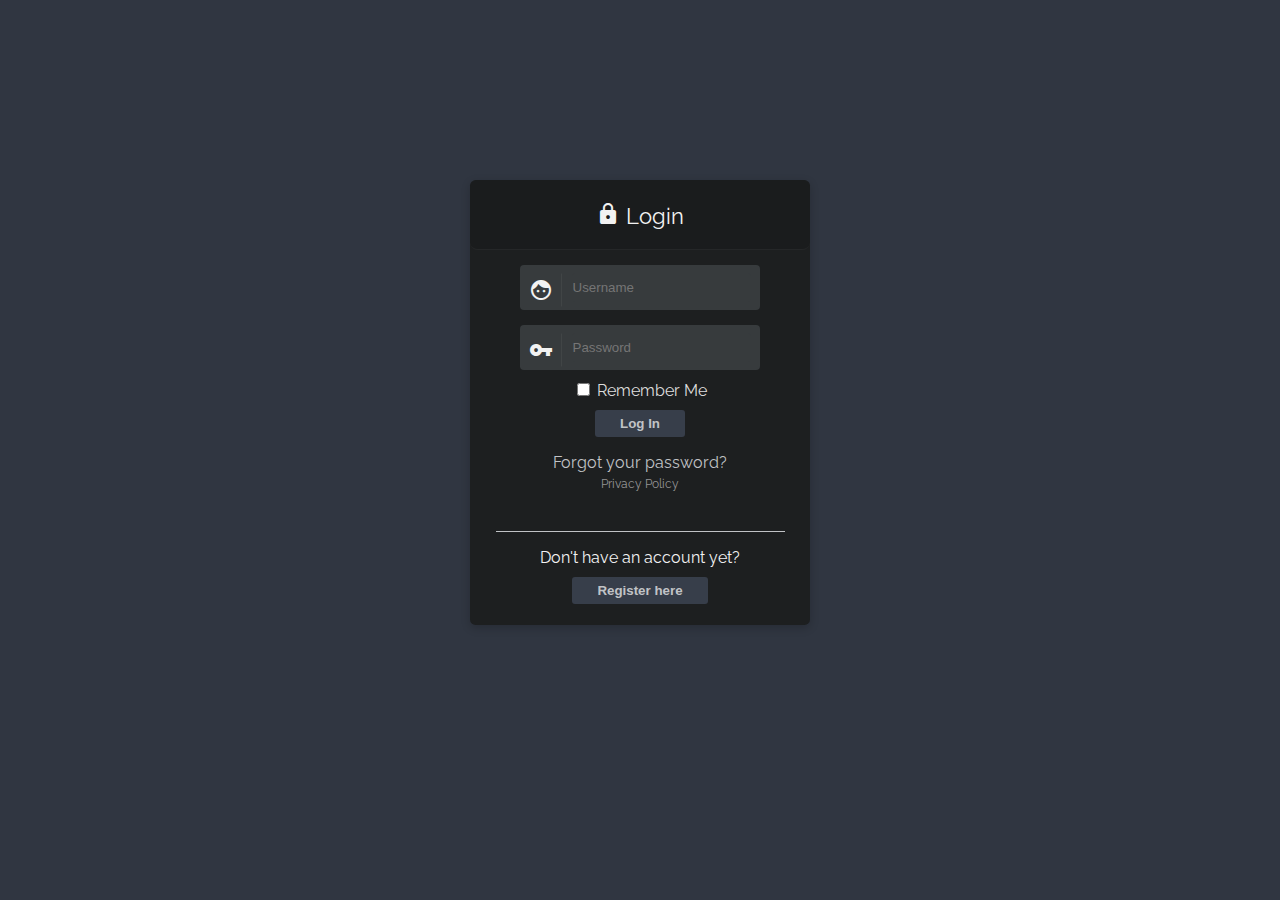
<file: login.html>
<html>

<head>
    <meta charset="UTF-8">
    <title>Login</title>
    <meta name="description" content="Login - Register Template">
    <meta name="author" content="Lorenzo Angelino aka MrLolok">
    <meta name="viewport" content="width=device-width, initial-scale=1.0">
    <link href="https://fonts.googleapis.com/icon?family=Material+Icons" rel="stylesheet">
    <link rel="stylesheet" href="Login.css">
    <style>
        body {
            background-color: #303641;
        }
    </style>
</head>

<body>
    <div id="container-login">
        <div id="title">
            <i class="material-icons lock">lock</i> Login
        </div>

        <form>
            <div class="input">
                <div class="input-addon">
                    <i class="material-icons">face</i>
                </div>
                <input id="username" placeholder="Username" type="text" required class="validate" autocomplete="off">
            </div>

            <div class="clearfix"></div>

            <div class="input">
                <div class="input-addon">
                    <i class="material-icons">vpn_key</i>
                </div>
                <input id="password" placeholder="Password" type="password" required class="validate" autocomplete="off">
            </div>

            <div class="remember-me">
                <input type="checkbox">
                <span style="color: #DDD">Remember Me</span>
            </div>

            <input type="submit" value="Log In" />
        </form>

        <div class="forgot-password">
            <a href="#">Forgot your password?</a>
        </div>
        <div class="privacy">
            <a href="#">Privacy Policy</a>
        </div>

        <div class="register">
            Don't have an account yet?
            <a href="register.html"><button id="register-link">Register here</button></a>
        </div>
    </div>
</body>

</html>
</file>
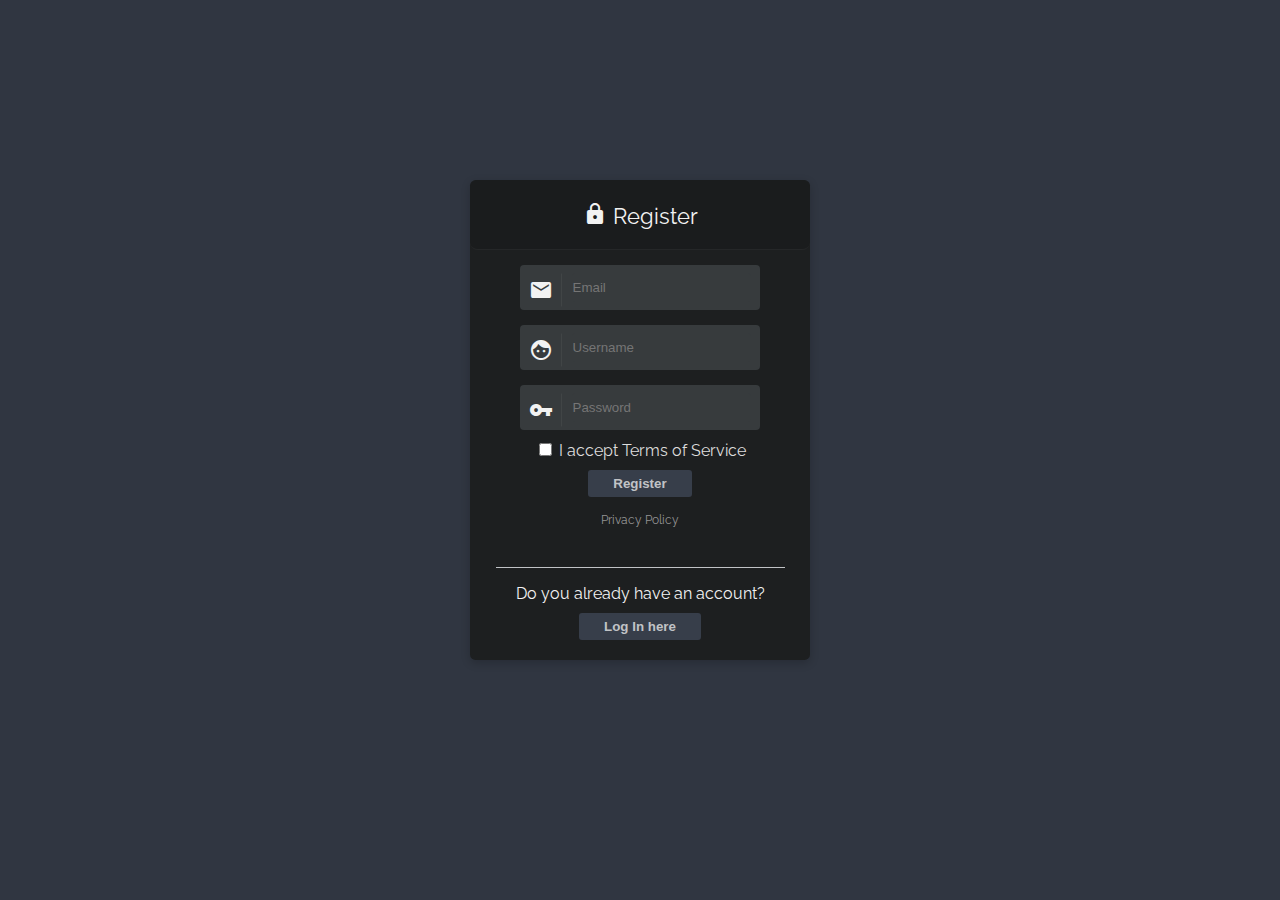
<file: register.html>
<html>

<head>
    <meta charset="UTF-8">
    <title>Register</title>
    <meta name="description" content="Login - Register Template">
    <meta name="author" content="Lorenzo Angelino aka MrLolok">
    <meta name="viewport" content="width=device-width, initial-scale=1.0">
    <link rel="stylesheet" href="Login.css">
    <link href="https://fonts.googleapis.com/icon?family=Material+Icons" rel="stylesheet">
    <style>
        body {
            background-color: #303641;
        }
    </style>
</head>

<body>
    <div id="container-register">
        <div id="title">
            <i class="material-icons lock">lock</i> Register
        </div>

        <form>
            <div class="input">
                <div class="input-addon">
                    <i class="material-icons">email</i>
                </div>
                <input id="email" placeholder="Email" type="email" required class="validate" autocomplete="off">
            </div>

            <div class="clearfix"></div>

            <div class="input">
                <div class="input-addon">
                    <i class="material-icons">face</i>
                </div>
                <input id="username" placeholder="Username" type="text" required class="validate" autocomplete="off">
            </div>

            <div class="clearfix"></div>

            <div class="input">
                <div class="input-addon">
                    <i class="material-icons">vpn_key</i>
                </div>
                <input id="password" placeholder="Password" type="password" required class="validate" autocomplete="off">
            </div>

            <div class="remember-me">
                <input type="checkbox">
                <span style="color: #DDD">I accept Terms of Service</span>
            </div>

            <input type="submit" value="Register" />
        </form>

        <div class="privacy">
            <a href="#">Privacy Policy</a>
        </div>

        <div class="register">
            Do you already have an account?
            <a href="#"><button id="register-link">Log In here</button></a>
        </div>
    </div>
</body>

</html>
</file>
<file: Login.css>
@import url('https://fonts.googleapis.com/css?family=Raleway');
body {
    margin: 0;
    padding: 0;
    font-family: 'Raleway', sans-serif;
    color: #F2F2F2;
}

#container-login {
    background-color: #1D1F20;
    position: relative;
    top: 20%;
    margin: auto;
    width: 340px;
    height: 445px;
    border-radius: 0.35em;
    box-shadow: 0 3px 10px 0 rgba(0, 0, 0, 0.2);
    text-align: center;
}

#container-register {
    background-color: #1D1F20;
    position: relative;
    top: 20%;
    margin: auto;
    width: 340px;
    height: 480px;
    border-radius: 0.35em;
    box-shadow: 0 3px 10px 0 rgba(0, 0, 0, 0.2);
    text-align: center;
}

#title {
    position: relative;
    background-color: #1A1C1D;
    width: 100%;
    padding: 20px 0px;
    border-radius: 0.35em;
    font-size: 22px;
    border-bottom: 1px solid rgba(255, 255, 255, 0.05);
}

.lock {
	position: relative;
	top: 2px;
}

.input {
    margin: auto;
    width: 240px;
    border-radius: 4px;
    background-color: #373b3d;
    padding: 8px 0px;
    margin-top: 15px;
}

.input-addon {
    float: left;
    background-color: #373b3d;
    border: 1px solid #373b3d;
    padding: 4px 8px;
    border-right: 1px solid rgba(255, 255, 255, 0.05);
}

input[type=checkbox] {
    cursor: pointer;
}

input[type=text] {
    color: #949494;
    margin: 0;
    background-color: #373b3d;
    border: 1px solid #373b3d;
    padding: 6px 0px;
    border-radius: 3px;
}

input[type=text]:focus {
    border: 1px solid #373b3d;
}

input[type=password] {
    color: #949494;
    margin: 0;
    background-color: #373b3d;
    border: 1px solid #373b3d;
    padding: 6px 0px;
    border-radius: 3px;
}

input[type=password]:focus {
    border: 1px solid #373b3d;
}

input[type=email] {
    color: #949494;
    margin: 0;
    background-color: #373b3d;
    border: 1px solid #373b3d;
    padding: 6px 0px;
    border-radius: 3px;
}

input[type=email]:focus {
    border: 1px solid #373b3d;
}

.forgot-password {
    position: relative;
    bottom: 0%;
}

.forgot-password a:link {
    color: #C1C3C6;
    text-decoration: none;
}

.forgot-password a:visited {
    color: #C1C3C6;
    text-decoration: none;
}

.forgot-password a:hover {
    color: #FFF;
    transition: color 1s;
}

.privacy {
    margin-top: 5px;
    position: relative;
    font-size: 12px;
    bottom: 0%;
}

.privacy a:link {
    color: #949494;
    text-decoration: none;
}

.privacy a:visited {
    color: #949494;
    text-decoration: none;
}

.privacy a:hover {
    color: #C1C3C6;
    transition: color 1s;
}

*:focus {
    outline: none;
}

.remember-me {
    margin: 10px 0;
}

input[type=submit] {
    padding: 6px 25px;
    background: #373E4A;
    color: #C1C3C6;
    font-weight: bold;
    border: 0 none;
    cursor: pointer;
    border-radius: 3px;
}

.register {
    margin: auto;
    padding: 16px 0;
    text-align: center;
    margin-top: 40px;
    width: 85%;
    border-top: 1px solid #C1C3C6;
}

.clearfix {
    clear: both;
}

#register-link {
    margin-top: 10px;
    padding: 6px 25px;
    background: #373E4A;
    color: #C1C3C6;
    font-weight: bold;
    border: 0 none;
    cursor: pointer;
    border-radius: 3px;
}
</file>
